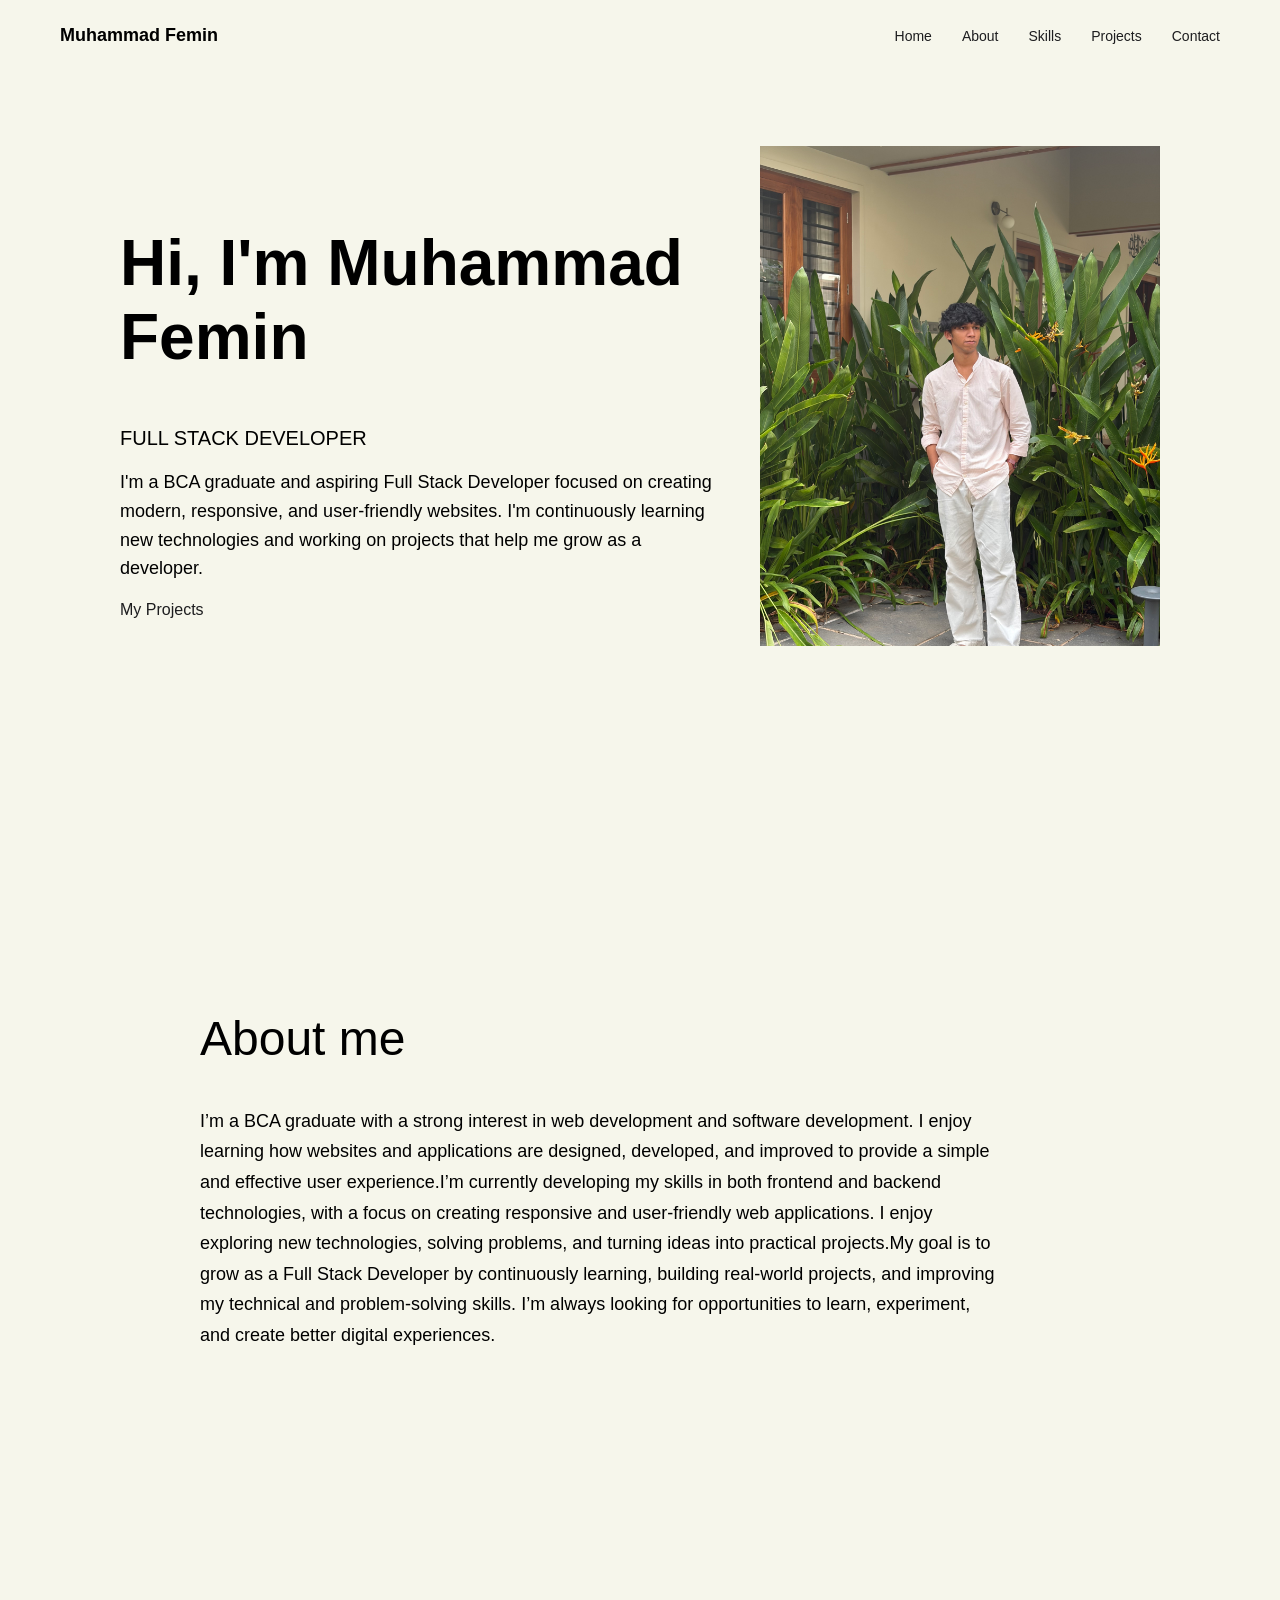
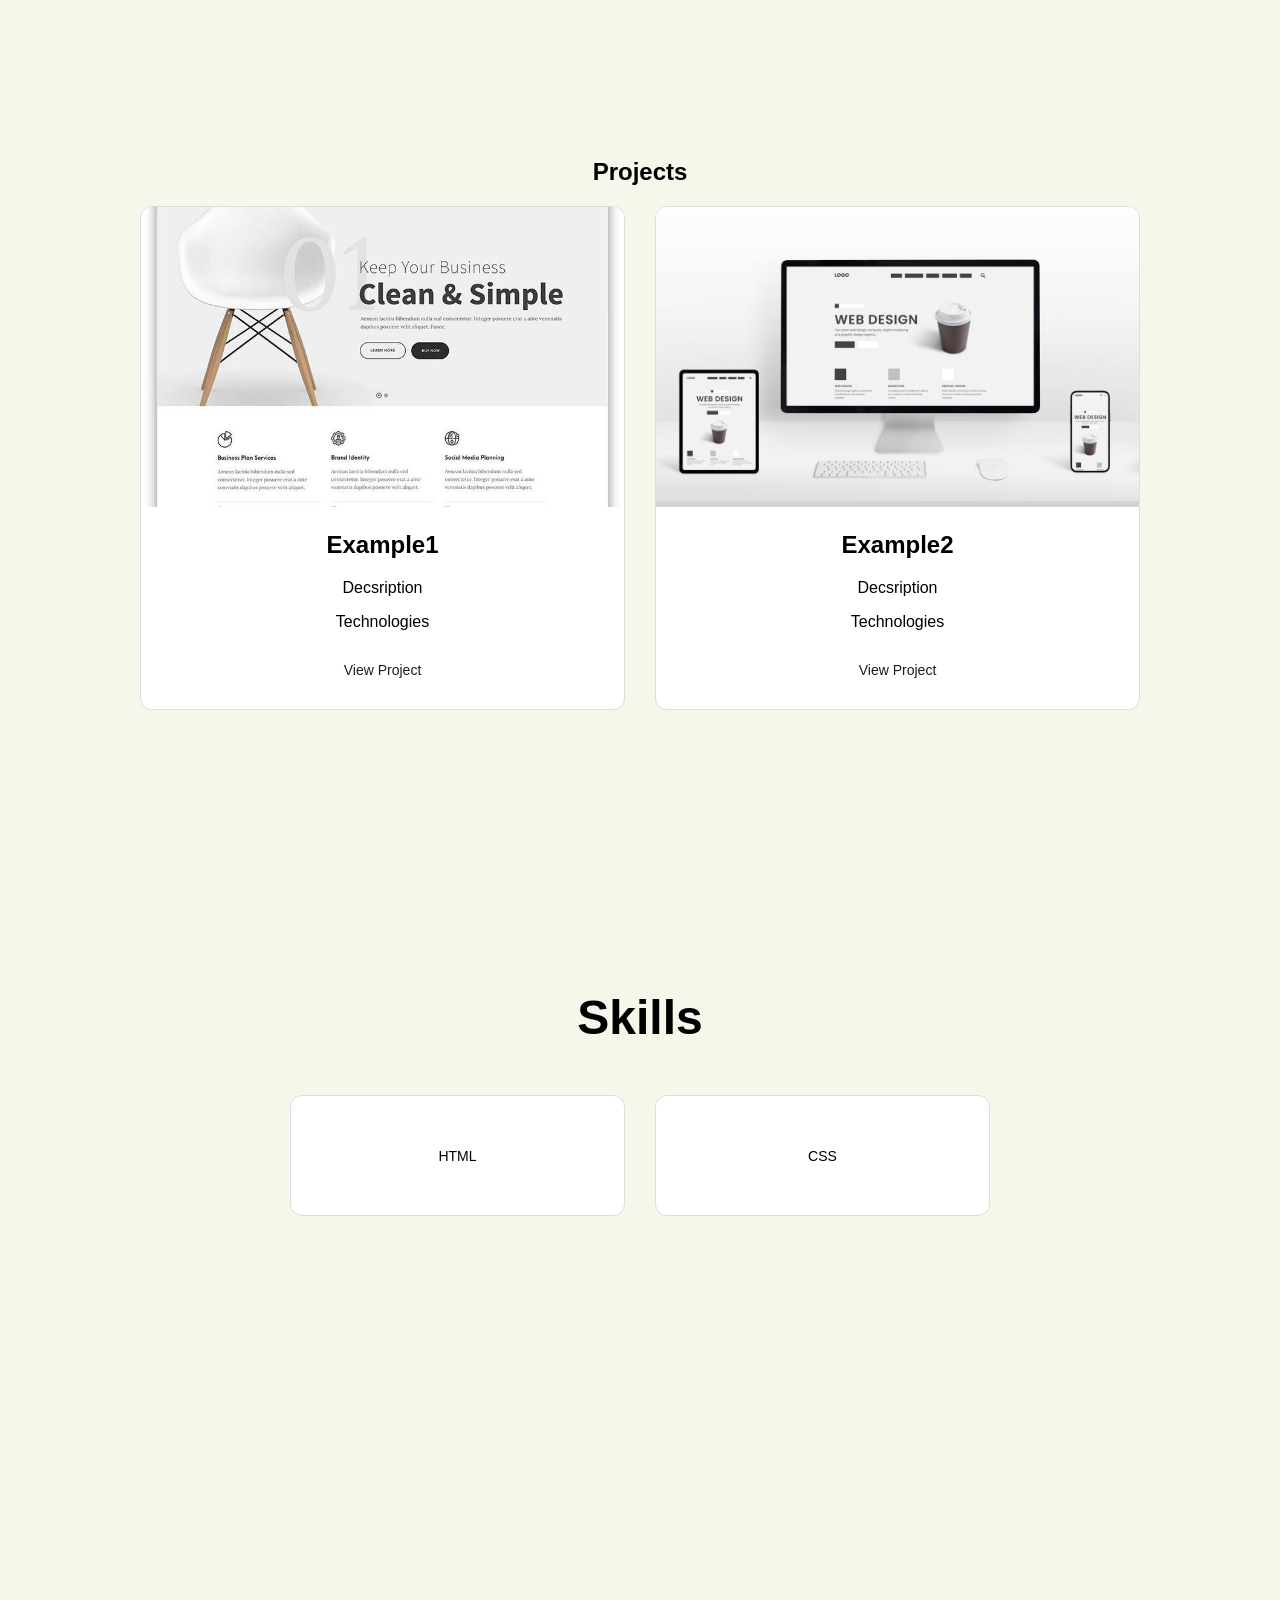
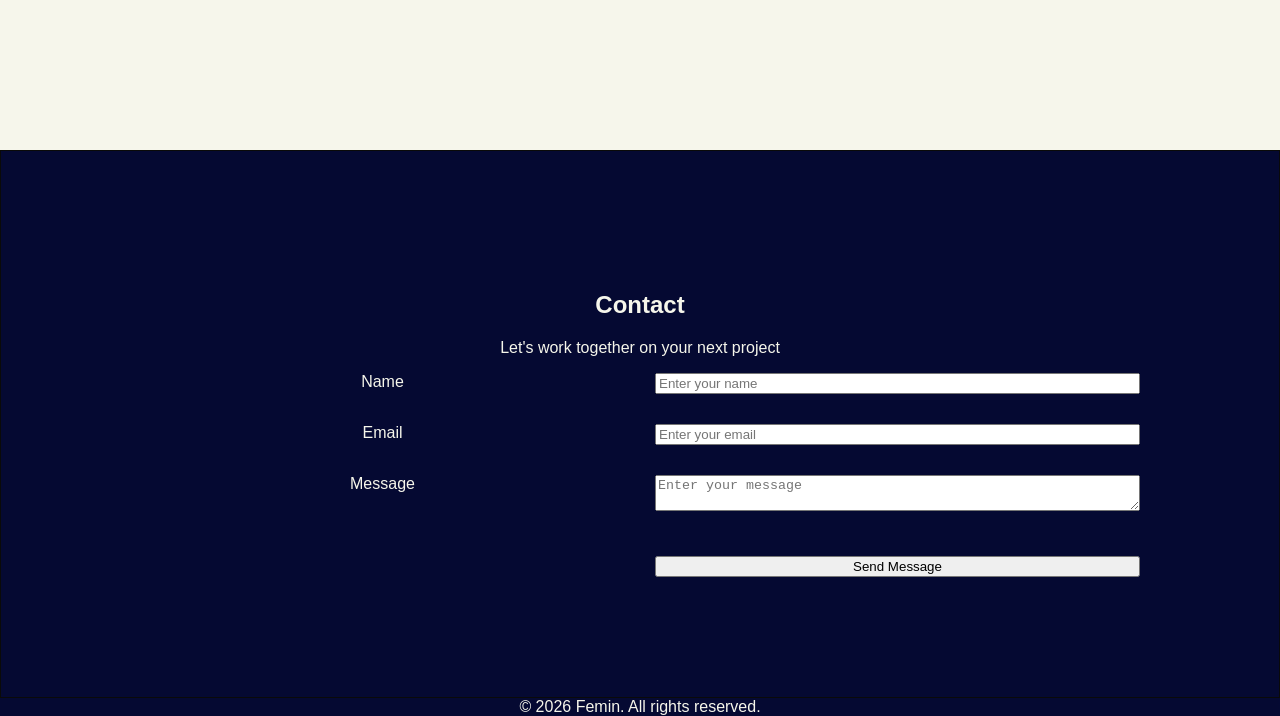
<file: index.html>
<!DOCTYPE html>
<html lang="en">
<head>
    <meta charset="UTF-8">
    <meta name="viewport" content="width=device-width, initial-scale=1.0">
    <title>Document</title>
    <link rel="stylesheet" href="style.css">
</head>
<body>
    <header>
    <nav>
       <div class="logo"> Muhammad Femin </div>
        <div>
            <a href="#home">Home</a>
            <a href="#about">About</a>
            <a href="#skills">Skills</a>
            <a href="#projects">Projects</a>
            <a href="#contact">Contact</a>
        </div>
    

    </nav>
    </header>
    <main>
        <section id="home">
            <div>
                <h1>Hi, I'm Muhammad Femin</h1>
                <p1 class="fs">FULL STACK DEVELOPER</p1>
                <p>I'm a BCA graduate and aspiring Full Stack Developer 
                focused on creating modern, responsive, and user-friendly websites.
                 I'm continuously learning new technologies and working on projects
                  that help me grow as a developer.</p>
                  <a href="#projects">My Projects</a></div>
           
                  <img src="images/IMG_7527.jpg" width="400px" height="400px">
        </section>
        <section id="about">
            <h1>About me</h1>
            <p>I’m a BCA graduate with a strong interest in web development and software development.
               I enjoy learning how websites and applications are designed, developed, and improved to
               provide a simple and effective user experience.I’m currently developing my skills in both
               frontend and backend technologies, with a focus on creating responsive and user-friendly web applications.
               I enjoy exploring new technologies, solving problems, and turning ideas into practical projects.My goal is to grow as a Full Stack Developer by continuously learning, building real-world projects, and improving my technical and problem-solving skills. I’m always looking for opportunities to learn, experiment, and create better digital experiences.
</p>
        </section>
        <section id="projects">
            <h1>Projects</h1>
            <div class="container">
                <article>
                <img src="images/imaage1.jpg">
                <h2>Example1</h2>
                <p>Decsription</p>
                <p>Technologies</p>
                <a>View Project</a>
            </article>
             <article>
                <img src="images/imaage2.jpg">
                <h2>Example2</h2>
                <p>Decsription</p>
                <p>Technologies</p>
                <a>View Project</a>
            </article>
            </div>
           
        </section>
       <section id="skills">

    <h1>Skills</h1>

    <div class="skills-container">

        <div class="skill">
            <h2>HTML</h2>
        </div>

        <div class="skill">
            <h2>CSS</h2>
        </div>

    </div>

</section>
        <section id="contact">
            <div class="contact">
            <h1>Contact</h1>
            <p>Let's work together on your next project</p>
            <a></a>
            </div>
            <form class="container">
             <label for="name">Name</label>
             <input type="text" id="name" placeholder="Enter your name">

             <label for="email">Email</label>
             <input type="email" id="email" placeholder="Enter your email">

             <label for="message">Message</label>
             <textarea id="message" placeholder="Enter your message"></textarea>

             <button class="button" type="submit">Send Message</button>
            </form>
        </section>

    </main>
    <footer class="footer">
       © 2026 Femin. All rights reserved.
    </footer>
</body>
</html>
</file>
<file: style.css>
body {
    font-family:  Arial, Helvetica, sans-serif;
    background-color: #f6f6eb;
    margin:0px;
    padding:0px;
}
nav {
    display: flex;
    justify-content: space-between;
    align-items: center;
    gap: 30px;
    padding: 25px 60px;
    background-color:  #f6f6eb;

    
}

header{

    position: sticky;
    top:0;
    z-index: 1000;
    
}
nav div {
    display:flex;
    gap:30px;
}
nav a {
    text-decoration: none;
    color: #1d1d1f;
    transition: 0.3s;
    font-size: 14px;
    font-weight: 400;
}

nav a:hover {
    opacity: 0.6;
    color:grey;
}
#home {
    min-height: 650px;
    display:flex;
    flex-direction: row;
    justify-content: center;
    align-items:center;
}
.logo {
    font-size: 18px;
     
    font-weight:600;
}
#home h1 {
    font-size: 64px;
}
#home p {
    max-width: 600px;
    font-size: 18px;
    line-height: 1.6;
}
#home img {
    width: 400px;
    height: 500px;
    object-fit: cover;
}
#about {
    padding: 250px 200px;
    
}
#about h1 {
    font-size: 48px;
    font-weight: 500;
    margin-bottom: 40px;
}
#about p {
    max-width: 800px;
    font-size: 18px;
    line-height: 1.7;
}
#home > div {
    width: 50%;
}
#home a {
      text-decoration: none;
    color: #1d1d1f;
    transition: 0.3s;
}
#projects {
    padding: 120px 60px;
}
.fs{

    font-size: 20px;
}
.container {
    display:grid;
    grid-template-columns: 1fr 1fr;
    gap:30px;
    max-width: 1000px;
    margin: auto;
    text-align: center;
    
}
#projects h1{
    text-align: center;

}
.container img {
    width: 100%;
    height: 300px;
    object-fit: cover;
}
.container article {
    border: 1px solid #ddd;
    padding-bottom: 30px;
    overflow: hidden;
    background: white;
    border-radius: 12px;
   
}
.container article a {
    display: inline-block;
    margin-top: 15px;
    color: #1d1d1f;
    text-decoration: none;
    font-size: 14px;
}
.container article a:hover {
    opacity: 0.6;
}
#skills {
    padding: 120px 60px;
    min-height: 680px;
}

#skills h1 {
    text-align: center;
    font-size: 48px;
    margin-bottom: 50px;
}

.skills-container {
    display: grid;
    grid-template-columns: 1fr 1fr;
    gap: 30px;
    max-width: 700px;
    margin: auto;
}

.skill {
    padding: 40px;
    border: 1px solid #ddd;
    border-radius: 12px;
    background: white;
    text-align: center;
    
}

.skill i {
    font-size: 35px;
}

.skill h2 {
    font-size: 14px;
    font-weight: 500;
}

    

#contact {
    padding: 120px 60px;
    background-color: #050932;
    border: rgb(10, 10, 9) solid 1px;

}
form {
    max-width: 400px;
    margin: auto;
    gap: 20px;
    color: #f6f6eb;
}
.contact{
    text-align: center;
    color: #f6f6eb;
}
.footer{
    background-color:#050932;
    color: #f6f6eb;
    text-align: center;
    
}
.button {
    grid-column: 2;
    width: 150px;
    margin-top: 15px;
    width:auto
}
</file>
